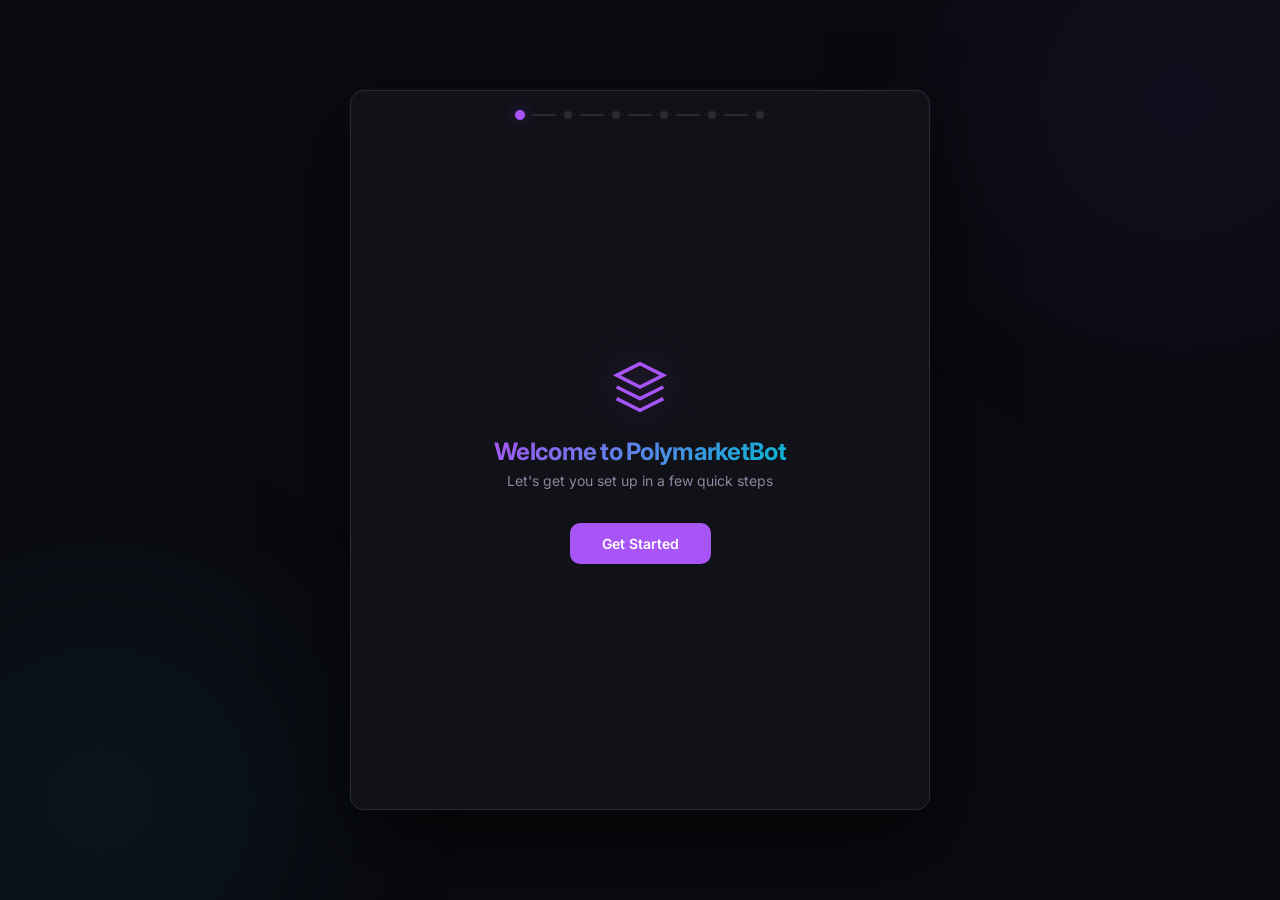
<file: dashboard/setup.html>
<!DOCTYPE html>
<html lang="en">
<head>
    <meta charset="UTF-8">
    <meta name="viewport" content="width=device-width, initial-scale=1.0">
    <title>PolymarketBot — Setup</title>
    <link rel="preconnect" href="https://fonts.googleapis.com">
    <link rel="preconnect" href="https://fonts.gstatic.com" crossorigin>
    <link href="https://fonts.googleapis.com/css2?family=JetBrains+Mono:wght@300;400;500;600;700&family=Inter:wght@300;400;500;600;700&display=swap" rel="stylesheet">
    <style>
        /* ── Design Tokens (matched from style.css) ─────────────────────────── */
        :root {
            --bg-0: #0a0a0f;
            --bg-1: #111118;
            --bg-2: #18181f;
            --bg-3: #1e1e27;
            --bg-hover: #252530;
            --border: #2a2a35;
            --border-subtle: #1f1f2a;
            --border-accent: #3a3a4a;
            --text-primary: #e8e8ef;
            --text-secondary: #8888a0;
            --text-muted: #555568;
            --green: #22c55e;
            --green-dim: #166534;
            --green-bg: rgba(34, 197, 94, 0.08);
            --red: #ef4444;
            --red-dim: #991b1b;
            --red-bg: rgba(239, 68, 68, 0.08);
            --yellow: #eab308;
            --yellow-dim: #854d0e;
            --yellow-bg: rgba(234, 179, 8, 0.08);
            --blue: #3b82f6;
            --blue-dim: #1e3a5f;
            --purple: #a855f7;
            --cyan: #06b6d4;
            --font-sans: 'Inter', -apple-system, BlinkMacSystemFont, sans-serif;
            --font-mono: 'JetBrains Mono', 'SF Mono', 'Fira Code', monospace;
            --radius-sm: 6px;
            --radius: 10px;
            --radius-lg: 14px;
            --ease: cubic-bezier(0.16, 1, 0.3, 1);
        }

        /* ── Reset & Base ───────────────────────────────────────────────────── */
        *, *::before, *::after { box-sizing: border-box; margin: 0; padding: 0; }

        html {
            font-size: 14px;
            -webkit-font-smoothing: antialiased;
            -moz-osx-font-smoothing: grayscale;
        }

        body {
            font-family: var(--font-sans);
            background: var(--bg-0);
            color: var(--text-primary);
            min-height: 100vh;
            display: flex;
            align-items: center;
            justify-content: center;
            overflow: hidden;
        }

        ::selection {
            background: rgba(168, 85, 247, 0.3);
            color: var(--text-primary);
        }

        ::-webkit-scrollbar { width: 6px; }
        ::-webkit-scrollbar-track { background: transparent; }
        ::-webkit-scrollbar-thumb { background: var(--border); border-radius: 3px; }
        ::-webkit-scrollbar-thumb:hover { background: var(--border-accent); }

        /* ── Wizard Shell ───────────────────────────────────────────────────── */
        .wizard {
            width: 580px;
            max-height: 720px;
            display: flex;
            flex-direction: column;
            background: var(--bg-1);
            border: 1px solid var(--border);
            border-radius: var(--radius-lg);
            box-shadow: 0 32px 80px rgba(0, 0, 0, 0.6), 0 0 0 1px rgba(168, 85, 247, 0.06);
            overflow: hidden;
            position: relative;
        }

        /* ── Progress Bar ───────────────────────────────────────────────────── */
        .progress {
            display: flex;
            align-items: center;
            justify-content: center;
            gap: 8px;
            padding: 20px 24px 0;
            flex-shrink: 0;
        }

        .progress-dot {
            width: 8px;
            height: 8px;
            border-radius: 50%;
            background: var(--border);
            transition: all 0.4s var(--ease);
            cursor: pointer;
        }

        .progress-dot.active {
            background: var(--purple);
            box-shadow: 0 0 10px rgba(168, 85, 247, 0.4);
            transform: scale(1.25);
        }

        .progress-dot.completed {
            background: var(--green);
            box-shadow: 0 0 6px rgba(34, 197, 94, 0.3);
        }

        .progress-line {
            width: 24px;
            height: 2px;
            background: var(--border);
            border-radius: 1px;
            transition: background 0.4s var(--ease);
        }

        .progress-line.completed {
            background: var(--green);
        }

        /* ── Steps Container ────────────────────────────────────────────────── */
        .steps-viewport {
            flex: 1;
            overflow: hidden;
            position: relative;
        }

        .steps-track {
            display: flex;
            height: 100%;
            transition: transform 0.5s var(--ease);
        }

        .step {
            min-width: 100%;
            max-height: 100%;
            overflow-y: auto;
            padding: 28px 32px 20px;
            display: flex;
            flex-direction: column;
        }

        /* ── Step Header ────────────────────────────────────────────────────── */
        .step-title {
            font-size: 20px;
            font-weight: 700;
            letter-spacing: -0.03em;
            color: var(--text-primary);
            margin-bottom: 4px;
        }

        .step-subtitle {
            font-size: 13px;
            color: var(--text-secondary);
            margin-bottom: 24px;
            line-height: 1.5;
        }

        /* ── Welcome Step ───────────────────────────────────────────────────── */
        .welcome-center {
            flex: 1;
            display: flex;
            flex-direction: column;
            align-items: center;
            justify-content: center;
            text-align: center;
            gap: 6px;
        }

        .welcome-logo {
            width: 56px;
            height: 56px;
            color: var(--purple);
            margin-bottom: 16px;
            filter: drop-shadow(0 0 20px rgba(168, 85, 247, 0.3));
            animation: float 3s ease-in-out infinite;
        }

        @keyframes float {
            0%, 100% { transform: translateY(0); }
            50% { transform: translateY(-6px); }
        }

        .welcome-title {
            font-size: 24px;
            font-weight: 700;
            letter-spacing: -0.03em;
            background: linear-gradient(135deg, var(--purple), var(--cyan));
            -webkit-background-clip: text;
            -webkit-text-fill-color: transparent;
            background-clip: text;
        }

        .welcome-sub {
            font-size: 14px;
            color: var(--text-secondary);
            margin-bottom: 28px;
        }

        /* ── Form Elements ──────────────────────────────────────────────────── */
        .field {
            display: flex;
            flex-direction: column;
            gap: 5px;
            margin-bottom: 16px;
        }

        .field:last-child { margin-bottom: 0; }

        .field-label {
            font-size: 12px;
            font-weight: 600;
            color: var(--text-secondary);
            letter-spacing: 0.01em;
        }

        .field-helper {
            font-size: 11px;
            color: var(--text-muted);
            line-height: 1.4;
        }

        .field-error {
            font-size: 11px;
            color: var(--red);
            display: none;
        }

        .field-error.visible { display: block; }

        .input-wrap {
            position: relative;
            display: flex;
            align-items: center;
        }

        .input {
            width: 100%;
            padding: 9px 12px;
            background: var(--bg-2);
            border: 1px solid var(--border);
            border-radius: var(--radius-sm);
            color: var(--text-primary);
            font-size: 13px;
            font-family: var(--font-mono);
            outline: none;
            transition: border-color 0.15s var(--ease), box-shadow 0.15s var(--ease);
        }

        .input:focus {
            border-color: var(--blue);
            box-shadow: 0 0 0 2px rgba(59, 130, 246, 0.15);
        }

        .input:hover:not(:focus) {
            border-color: var(--border-accent);
        }

        .input.error {
            border-color: var(--red);
            box-shadow: 0 0 0 2px rgba(239, 68, 68, 0.1);
        }

        .input-number {
            -moz-appearance: textfield;
            width: 100%;
        }

        .input-number::-webkit-inner-spin-button,
        .input-number::-webkit-outer-spin-button {
            opacity: 1;
            height: 24px;
        }

        /* Password toggle */
        .pw-toggle {
            position: absolute;
            right: 8px;
            background: none;
            border: none;
            color: var(--text-muted);
            cursor: pointer;
            padding: 4px;
            display: flex;
            align-items: center;
            transition: color 0.15s var(--ease);
        }

        .pw-toggle:hover { color: var(--text-primary); }

        /* ── Toggle Switch ──────────────────────────────────────────────────── */
        .toggle {
            position: relative;
            display: inline-flex;
            cursor: pointer;
            flex-shrink: 0;
        }

        .toggle input { position: absolute; opacity: 0; width: 0; height: 0; }

        .toggle-track {
            width: 44px;
            height: 24px;
            background: var(--bg-3);
            border: 1px solid var(--border);
            border-radius: 12px;
            position: relative;
            transition: background 0.25s var(--ease), border-color 0.25s var(--ease);
        }

        .toggle-thumb {
            position: absolute;
            top: 3px;
            left: 3px;
            width: 16px;
            height: 16px;
            background: var(--text-muted);
            border-radius: 50%;
            transition: transform 0.25s var(--ease), background 0.25s var(--ease);
        }

        .toggle input:checked + .toggle-track {
            background: rgba(34, 197, 94, 0.15);
            border-color: rgba(34, 197, 94, 0.4);
        }

        .toggle input:checked + .toggle-track .toggle-thumb {
            transform: translateX(20px);
            background: var(--green);
        }

        .toggle input:focus-visible + .toggle-track {
            box-shadow: 0 0 0 2px rgba(59, 130, 246, 0.25);
        }

        /* Purple toggle variant */
        .toggle.purple input:checked + .toggle-track {
            background: rgba(168, 85, 247, 0.15);
            border-color: rgba(168, 85, 247, 0.4);
        }

        .toggle.purple input:checked + .toggle-track .toggle-thumb {
            background: var(--purple);
        }

        /* ── Toggle Row ─────────────────────────────────────────────────────── */
        .toggle-row {
            display: flex;
            align-items: center;
            justify-content: space-between;
            padding: 10px 0;
        }

        .toggle-row-text {
            display: flex;
            flex-direction: column;
            gap: 2px;
        }

        .toggle-row-label {
            font-size: 13px;
            font-weight: 500;
            color: var(--text-primary);
        }

        .toggle-row-hint {
            font-size: 11px;
            color: var(--text-muted);
        }

        /* ── Radio Group ────────────────────────────────────────────────────── */
        .radio-group {
            display: flex;
            gap: 8px;
        }

        .radio-option {
            flex: 1;
            position: relative;
        }

        .radio-option input { position: absolute; opacity: 0; }

        .radio-option label {
            display: flex;
            flex-direction: column;
            align-items: center;
            gap: 3px;
            padding: 10px 8px;
            background: var(--bg-2);
            border: 1px solid var(--border);
            border-radius: var(--radius-sm);
            cursor: pointer;
            transition: all 0.2s var(--ease);
            text-align: center;
        }

        .radio-option label:hover {
            border-color: var(--border-accent);
            background: var(--bg-3);
        }

        .radio-option input:checked + label {
            border-color: rgba(168, 85, 247, 0.5);
            background: rgba(168, 85, 247, 0.06);
        }

        .radio-option input:focus-visible + label {
            box-shadow: 0 0 0 2px rgba(59, 130, 246, 0.25);
        }

        .radio-label-main {
            font-size: 12px;
            font-weight: 600;
            color: var(--text-primary);
        }

        .radio-label-sub {
            font-size: 10px;
            font-family: var(--font-mono);
            color: var(--text-muted);
        }

        /* ── Mode Selector ──────────────────────────────────────────────────── */
        .mode-selector {
            display: flex;
            background: var(--bg-2);
            border: 1px solid var(--border);
            border-radius: var(--radius);
            overflow: hidden;
            margin-bottom: 8px;
        }

        .mode-option {
            flex: 1;
            position: relative;
        }

        .mode-option input { position: absolute; opacity: 0; }

        .mode-option label {
            display: flex;
            flex-direction: column;
            align-items: center;
            gap: 4px;
            padding: 16px 12px;
            cursor: pointer;
            transition: all 0.25s var(--ease);
            border-right: 1px solid var(--border);
        }

        .mode-option:last-child label { border-right: none; }

        .mode-option label:hover { background: var(--bg-3); }

        .mode-option input:checked + label.mode-dry {
            background: rgba(34, 197, 94, 0.06);
        }

        .mode-option input:checked + label.mode-live {
            background: rgba(239, 68, 68, 0.06);
        }

        .mode-icon {
            width: 24px;
            height: 24px;
        }

        .mode-label {
            font-size: 13px;
            font-weight: 700;
            letter-spacing: 0.02em;
            text-transform: uppercase;
        }

        .mode-dry .mode-label { color: var(--green); }
        .mode-live .mode-label { color: var(--red); }

        .mode-hint {
            font-size: 10px;
            color: var(--text-muted);
        }

        .mode-indicator {
            width: 8px;
            height: 8px;
            border-radius: 50%;
            opacity: 0;
            transition: opacity 0.25s var(--ease);
        }

        .mode-dry .mode-indicator { background: var(--green); }
        .mode-live .mode-indicator { background: var(--red); }

        .mode-option input:checked + label .mode-indicator {
            opacity: 1;
            box-shadow: 0 0 8px currentColor;
        }

        /* ── Warning Banner ─────────────────────────────────────────────────── */
        .warning-banner {
            display: none;
            align-items: center;
            gap: 8px;
            padding: 10px 14px;
            background: var(--yellow-bg);
            border: 1px solid rgba(234, 179, 8, 0.2);
            border-radius: var(--radius-sm);
            margin-bottom: 16px;
            animation: fadeSlideIn 0.3s var(--ease);
        }

        .warning-banner.visible { display: flex; }

        .warning-banner svg { flex-shrink: 0; color: var(--yellow); }

        .warning-text {
            font-size: 12px;
            font-weight: 500;
            color: var(--yellow);
            line-height: 1.4;
        }

        @keyframes fadeSlideIn {
            from { opacity: 0; transform: translateY(-4px); }
            to { opacity: 1; transform: translateY(0); }
        }

        /* ── Section ────────────────────────────────────────────────────────── */
        .section {
            margin-bottom: 20px;
        }

        .section:last-child { margin-bottom: 0; }

        .section-label {
            font-size: 10px;
            font-weight: 600;
            text-transform: uppercase;
            letter-spacing: 0.08em;
            color: var(--text-muted);
            padding-bottom: 8px;
            margin-bottom: 8px;
            border-bottom: 1px solid var(--border-subtle);
        }

        /* ── Collapsible ────────────────────────────────────────────────────── */
        .collapsible-header {
            display: flex;
            align-items: center;
            justify-content: space-between;
            padding: 10px 0;
            cursor: pointer;
            user-select: none;
        }

        .collapsible-header:hover .collapsible-title { color: var(--text-primary); }

        .collapsible-title {
            font-size: 12px;
            font-weight: 600;
            color: var(--text-secondary);
            text-transform: uppercase;
            letter-spacing: 0.06em;
            transition: color 0.15s var(--ease);
        }

        .collapsible-arrow {
            width: 16px;
            height: 16px;
            color: var(--text-muted);
            transition: transform 0.3s var(--ease);
        }

        .collapsible.open .collapsible-arrow { transform: rotate(180deg); }

        .collapsible-body {
            max-height: 0;
            overflow: hidden;
            transition: max-height 0.4s var(--ease);
        }

        .collapsible.open .collapsible-body {
            max-height: 800px;
        }

        .collapsible-inner {
            padding: 4px 0 8px;
        }

        /* ── Conditional reveal ─────────────────────────────────────────────── */
        .reveal {
            max-height: 0;
            overflow: hidden;
            opacity: 0;
            transition: max-height 0.4s var(--ease), opacity 0.3s var(--ease), margin 0.3s var(--ease);
            margin-top: 0;
        }

        .reveal.open {
            max-height: 500px;
            opacity: 1;
            margin-top: 12px;
        }

        /* ── Muted Note ─────────────────────────────────────────────────────── */
        .muted-note {
            font-size: 12px;
            color: var(--text-muted);
            font-style: italic;
            padding: 8px 0;
        }

        /* ── Inline grid for number fields ──────────────────────────────────── */
        .fields-grid {
            display: grid;
            grid-template-columns: 1fr 1fr;
            gap: 12px;
        }

        /* ── Review Summary Card ────────────────────────────────────────────── */
        .review-card {
            background: var(--bg-2);
            border: 1px solid var(--border);
            border-radius: var(--radius);
            overflow: hidden;
            margin-bottom: 24px;
        }

        .review-row {
            display: flex;
            align-items: center;
            justify-content: space-between;
            padding: 12px 16px;
            border-bottom: 1px solid var(--border-subtle);
        }

        .review-row:last-child { border-bottom: none; }

        .review-label {
            font-size: 12px;
            color: var(--text-secondary);
        }

        .review-value {
            font-size: 13px;
            font-weight: 600;
            font-family: var(--font-mono);
        }

        .review-value.on { color: var(--green); }
        .review-value.off { color: var(--text-muted); }
        .review-value.warn { color: var(--yellow); }
        .review-value.safe { color: var(--green); }

        .review-check {
            display: inline-flex;
            align-items: center;
            gap: 6px;
        }

        /* ── Footer (Navigation) ────────────────────────────────────────────── */
        .wizard-footer {
            display: flex;
            align-items: center;
            justify-content: space-between;
            padding: 16px 32px 20px;
            flex-shrink: 0;
        }

        .btn {
            padding: 9px 22px;
            border: none;
            border-radius: var(--radius-sm);
            font-size: 13px;
            font-weight: 600;
            font-family: var(--font-sans);
            cursor: pointer;
            transition: all 0.2s var(--ease);
            display: inline-flex;
            align-items: center;
            gap: 6px;
        }

        .btn:active { transform: scale(0.97); }

        .btn-back {
            background: transparent;
            color: var(--text-secondary);
            padding-left: 0;
        }

        .btn-back:hover { color: var(--text-primary); }

        .btn-next {
            background: var(--purple);
            color: #fff;
        }

        .btn-next:hover {
            background: #9333ea;
            box-shadow: 0 0 20px rgba(168, 85, 247, 0.25);
        }

        .btn-launch {
            background: var(--green);
            color: #fff;
            padding: 12px 32px;
            font-size: 14px;
            border-radius: var(--radius);
        }

        .btn-launch:hover {
            background: #16a34a;
            box-shadow: 0 0 24px rgba(34, 197, 94, 0.3);
        }

        .btn-start {
            background: var(--purple);
            color: #fff;
            padding: 12px 32px;
            font-size: 14px;
            border-radius: var(--radius);
        }

        .btn-start:hover {
            background: #9333ea;
            box-shadow: 0 0 24px rgba(168, 85, 247, 0.3);
        }

        .btn:disabled {
            opacity: 0.5;
            pointer-events: none;
        }

        /* ── Spinner (for launch) ───────────────────────────────────────────── */
        .spinner {
            width: 16px;
            height: 16px;
            border: 2px solid rgba(255, 255, 255, 0.3);
            border-top-color: #fff;
            border-radius: 50%;
            animation: spin 0.6s linear infinite;
            display: none;
        }

        .btn.loading .spinner { display: block; }
        .btn.loading .btn-text { display: none; }

        @keyframes spin {
            to { transform: rotate(360deg); }
        }

        /* ── Subtle background decoration ───────────────────────────────────── */
        .bg-glow {
            position: fixed;
            width: 400px;
            height: 400px;
            border-radius: 50%;
            filter: blur(120px);
            opacity: 0.07;
            pointer-events: none;
            z-index: -1;
        }

        .bg-glow-1 {
            top: -100px;
            right: -100px;
            background: var(--purple);
        }

        .bg-glow-2 {
            bottom: -100px;
            left: -100px;
            background: var(--cyan);
        }
    </style>
</head>
<body>
    <div class="bg-glow bg-glow-1"></div>
    <div class="bg-glow bg-glow-2"></div>

    <div class="wizard">
        <!-- ── Progress Dots ────────────────────────────────────────────── -->
        <div class="progress" id="progress">
            <div class="progress-dot active" data-step="0"></div>
            <div class="progress-line"></div>
            <div class="progress-dot" data-step="1"></div>
            <div class="progress-line"></div>
            <div class="progress-dot" data-step="2"></div>
            <div class="progress-line"></div>
            <div class="progress-dot" data-step="3"></div>
            <div class="progress-line"></div>
            <div class="progress-dot" data-step="4"></div>
            <div class="progress-line"></div>
            <div class="progress-dot" data-step="5"></div>
        </div>

        <!-- ── Steps Viewport ───────────────────────────────────────────── -->
        <div class="steps-viewport">
            <div class="steps-track" id="stepsTrack">

                <!-- ══ Step 0: Welcome ══════════════════════════════════════ -->
                <div class="step" data-step="0">
                    <div class="welcome-center">
                        <svg class="welcome-logo" viewBox="0 0 24 24" fill="none" stroke="currentColor" stroke-width="1.5">
                            <path d="M12 2L2 7l10 5 10-5-10-5z"/>
                            <path d="M2 17l10 5 10-5"/>
                            <path d="M2 12l10 5 10-5"/>
                        </svg>
                        <div class="welcome-title">Welcome to PolymarketBot</div>
                        <div class="welcome-sub">Let's get you set up in a few quick steps</div>
                        <button class="btn btn-start" onclick="goTo(1)">
                            <span class="btn-text">Get Started</span>
                        </button>
                    </div>
                </div>

                <!-- ══ Step 1: Wallet Setup ═════════════════════════════════ -->
                <div class="step" data-step="1">
                    <div class="step-title">Connect Your Wallet</div>
                    <div class="step-subtitle">Link your Polygon wallet to enable trading on Polymarket</div>

                    <div class="field">
                        <label class="field-label" for="privateKey">Polygon Private Key</label>
                        <div class="input-wrap">
                            <input class="input" type="password" id="privateKey" placeholder="0x..." autocomplete="off" spellcheck="false">
                            <button class="pw-toggle" type="button" onclick="togglePassword(this)" aria-label="Show password">
                                <svg width="16" height="16" viewBox="0 0 24 24" fill="none" stroke="currentColor" stroke-width="2" stroke-linecap="round" stroke-linejoin="round">
                                    <path d="M1 12s4-8 11-8 11 8 11 8-4 8-11 8-11-8-11-8z"/>
                                    <circle cx="12" cy="12" r="3"/>
                                </svg>
                            </button>
                        </div>
                        <span class="field-helper">Your L1 private key that controls your Polymarket account</span>
                        <span class="field-error" id="privateKeyError">Private key is required</span>
                    </div>

                    <div class="field">
                        <label class="field-label" for="funderAddress">Proxy Wallet Address</label>
                        <div class="input-wrap">
                            <input class="input" type="text" id="funderAddress" placeholder="0x..." autocomplete="off" spellcheck="false">
                        </div>
                        <span class="field-helper">Find this at polymarket.com/settings</span>
                        <span class="field-error" id="funderAddressError">Wallet address is required</span>
                    </div>

                    <div class="field" style="margin-top: 4px;">
                        <label class="field-label">Signature Type</label>
                        <div class="radio-group">
                            <div class="radio-option">
                                <input type="radio" name="sigType" id="sig0" value="0">
                                <label for="sig0">
                                    <span class="radio-label-main">EOA</span>
                                    <span class="radio-label-sub">Type 0</span>
                                </label>
                            </div>
                            <div class="radio-option">
                                <input type="radio" name="sigType" id="sig1" value="1">
                                <label for="sig1">
                                    <span class="radio-label-main">MagicLink</span>
                                    <span class="radio-label-sub">Type 1</span>
                                </label>
                            </div>
                            <div class="radio-option">
                                <input type="radio" name="sigType" id="sig2" value="2" checked>
                                <label for="sig2">
                                    <span class="radio-label-main">Browser / Proxy</span>
                                    <span class="radio-label-sub">Type 2</span>
                                </label>
                            </div>
                        </div>
                    </div>
                </div>

                <!-- ══ Step 2: Telegram ═════════════════════════════════════ -->
                <div class="step" data-step="2">
                    <div class="step-title">Telegram Notifications</div>
                    <div class="step-subtitle">Get real-time alerts for trades and arbitrage opportunities</div>

                    <div class="toggle-row">
                        <div class="toggle-row-text">
                            <span class="toggle-row-label">Enable Telegram Bot</span>
                            <span class="toggle-row-hint">Receive push notifications via Telegram</span>
                        </div>
                        <label class="toggle purple">
                            <input type="checkbox" id="telegramEnabled" onchange="toggleReveal('telegramFields', this.checked)">
                            <div class="toggle-track"><div class="toggle-thumb"></div></div>
                        </label>
                    </div>

                    <div class="reveal" id="telegramFields">
                        <div class="field">
                            <label class="field-label" for="telegramToken">Bot Token</label>
                            <div class="input-wrap">
                                <input class="input" type="text" id="telegramToken" placeholder="123456:ABC-DEF..." autocomplete="off" spellcheck="false">
                            </div>
                            <span class="field-helper">Get this from @BotFather on Telegram</span>
                        </div>
                        <div class="field">
                            <label class="field-label" for="telegramChatId">Chat ID</label>
                            <div class="input-wrap">
                                <input class="input" type="text" id="telegramChatId" placeholder="123456789" autocomplete="off" spellcheck="false">
                            </div>
                            <span class="field-helper">Get this from @userinfobot on Telegram</span>
                        </div>
                    </div>

                    <div id="telegramDisabledNote" class="muted-note">You can enable this later in Settings</div>
                </div>

                <!-- ══ Step 3: Trading Settings ═════════════════════════════ -->
                <div class="step" data-step="3">
                    <div class="step-title">Trading Configuration</div>
                    <div class="step-subtitle">Set your trading mode and arbitrage parameters</div>

                    <!-- Mode selector -->
                    <div class="section">
                        <div class="section-label">Trading Mode</div>
                        <div class="mode-selector">
                            <div class="mode-option">
                                <input type="radio" name="tradeMode" id="modeDry" value="dry" checked>
                                <label for="modeDry" class="mode-dry">
                                    <div class="mode-indicator"></div>
                                    <svg class="mode-icon" viewBox="0 0 24 24" fill="none" stroke="currentColor" stroke-width="2" stroke-linecap="round" stroke-linejoin="round">
                                        <path d="M12 22s8-4 8-10V5l-8-3-8 3v7c0 6 8 10 8 10z"/>
                                    </svg>
                                    <span class="mode-label">Dry Run</span>
                                    <span class="mode-hint">Simulated, no real trades</span>
                                </label>
                            </div>
                            <div class="mode-option">
                                <input type="radio" name="tradeMode" id="modeLive" value="live">
                                <label for="modeLive" class="mode-live">
                                    <div class="mode-indicator"></div>
                                    <svg class="mode-icon" viewBox="0 0 24 24" fill="none" stroke="currentColor" stroke-width="2" stroke-linecap="round" stroke-linejoin="round">
                                        <polygon points="13 2 3 14 12 14 11 22 21 10 12 10 13 2"/>
                                    </svg>
                                    <span class="mode-label">Live</span>
                                    <span class="mode-hint">Real money trades</span>
                                </label>
                            </div>
                        </div>
                        <div class="warning-banner" id="liveWarning">
                            <svg width="16" height="16" viewBox="0 0 24 24" fill="none" stroke="currentColor" stroke-width="2" stroke-linecap="round" stroke-linejoin="round">
                                <path d="M10.29 3.86L1.82 18a2 2 0 0 0 1.71 3h16.94a2 2 0 0 0 1.71-3L13.71 3.86a2 2 0 0 0-3.42 0z"/>
                                <line x1="12" y1="9" x2="12" y2="13"/>
                                <line x1="12" y1="17" x2="12.01" y2="17"/>
                            </svg>
                            <span class="warning-text">Live mode will execute real trades with real money</span>
                        </div>
                    </div>

                    <!-- Arbitrage section -->
                    <div class="section">
                        <div class="section-label">Arbitrage Trading</div>
                        <div class="toggle-row">
                            <div class="toggle-row-text">
                                <span class="toggle-row-label">Enable Arbitrage Detection</span>
                            </div>
                            <label class="toggle">
                                <input type="checkbox" id="arbEnabled" checked onchange="toggleReveal('arbFields', this.checked)">
                                <div class="toggle-track"><div class="toggle-thumb"></div></div>
                            </label>
                        </div>

                        <div class="reveal open" id="arbFields">
                            <div class="toggle-row" style="padding-top: 4px;">
                                <div class="toggle-row-text">
                                    <span class="toggle-row-label">Auto Execute</span>
                                    <span class="toggle-row-hint">Automatically place trades when arb is found</span>
                                </div>
                                <label class="toggle">
                                    <input type="checkbox" id="autoExecute" onchange="document.getElementById('autoExecWarning').classList.toggle('visible', this.checked)">
                                    <div class="toggle-track"><div class="toggle-thumb"></div></div>
                                </label>
                            </div>
                            <div class="warning-banner" id="autoExecWarning">
                                <svg width="16" height="16" viewBox="0 0 24 24" fill="none" stroke="currentColor" stroke-width="2" stroke-linecap="round" stroke-linejoin="round">
                                    <path d="M10.29 3.86L1.82 18a2 2 0 0 0 1.71 3h16.94a2 2 0 0 0 1.71-3L13.71 3.86a2 2 0 0 0-3.42 0z"/>
                                    <line x1="12" y1="9" x2="12" y2="13"/>
                                    <line x1="12" y1="17" x2="12.01" y2="17"/>
                                </svg>
                                <span class="warning-text">Bot will place orders automatically without confirmation</span>
                            </div>
                            <div class="fields-grid" style="margin-top: 8px;">
                                <div class="field">
                                    <label class="field-label" for="maxPositionSize">Max Position Size</label>
                                    <input class="input input-number" type="number" id="maxPositionSize" value="100" min="1" max="10000" step="10">
                                    <span class="field-helper">Shares per trade</span>
                                </div>
                                <div class="field">
                                    <label class="field-label" for="arbMinProfit">Min Profit ($)</label>
                                    <input class="input input-number" type="number" id="arbMinProfit" value="0.005" min="0.001" max="1" step="0.001">
                                    <span class="field-helper">Per-share threshold</span>
                                </div>
                                <div class="field">
                                    <label class="field-label" for="arbMinRoi">Min ROI (%)</label>
                                    <input class="input input-number" type="number" id="arbMinRoi" value="0.3" min="0.01" max="50" step="0.1">
                                    <span class="field-helper">Minimum return</span>
                                </div>
                                <div class="field">
                                    <label class="field-label" for="arbCooldown">Cooldown (sec)</label>
                                    <input class="input input-number" type="number" id="arbCooldown" value="120" min="0" max="3600" step="10">
                                    <span class="field-helper">Between executions</span>
                                </div>
                            </div>
                        </div>
                    </div>

                    <!-- Directional section (collapsed) -->
                    <div class="collapsible" id="directionalSection">
                        <div class="collapsible-header" onclick="toggleCollapsible('directionalSection')">
                            <span class="collapsible-title">Directional Trading</span>
                            <svg class="collapsible-arrow" viewBox="0 0 24 24" fill="none" stroke="currentColor" stroke-width="2" stroke-linecap="round" stroke-linejoin="round">
                                <polyline points="6 9 12 15 18 9"/>
                            </svg>
                        </div>
                        <div class="collapsible-body">
                            <div class="collapsible-inner">
                                <div class="fields-grid">
                                    <div class="field">
                                        <label class="field-label" for="buyYesTrigger">Buy YES Trigger</label>
                                        <input class="input input-number" type="number" id="buyYesTrigger" value="0.87" min="0" max="1" step="0.01">
                                        <span class="field-helper">0 = disabled</span>
                                    </div>
                                    <div class="field">
                                        <label class="field-label" for="buyNoTrigger">Buy NO Trigger</label>
                                        <input class="input input-number" type="number" id="buyNoTrigger" value="0.87" min="0" max="1" step="0.01">
                                        <span class="field-helper">0 = disabled</span>
                                    </div>
                                    <div class="field">
                                        <label class="field-label" for="maxBuyPrice">Max Buy Price</label>
                                        <input class="input input-number" type="number" id="maxBuyPrice" value="0.96" min="0" max="1" step="0.01">
                                        <span class="field-helper">0 = no cap</span>
                                    </div>
                                    <div class="field">
                                        <label class="field-label" for="directionalBuySize">Buy Size</label>
                                        <input class="input input-number" type="number" id="directionalBuySize" value="50" min="1" max="10000" step="10">
                                        <span class="field-helper">Shares per order</span>
                                    </div>
                                </div>
                            </div>
                        </div>
                    </div>
                </div>

                <!-- ══ Step 4: Advanced ═════════════════════════════════════ -->
                <div class="step" data-step="4">
                    <div class="step-title">Advanced Settings</div>
                    <div class="step-subtitle">These defaults work great for most users</div>

                    <div class="section">
                        <div class="section-label">Connection</div>
                        <div class="toggle-row">
                            <div class="toggle-row-text">
                                <span class="toggle-row-label">WebSocket Streaming</span>
                                <span class="toggle-row-hint">Real-time prices via WebSocket</span>
                            </div>
                            <label class="toggle">
                                <input type="checkbox" id="useWebsocket" checked>
                                <div class="toggle-track"><div class="toggle-thumb"></div></div>
                            </label>
                        </div>
                        <div class="field" style="margin-top: 4px;">
                            <label class="field-label" for="pollingInterval">Polling Interval (sec)</label>
                            <input class="input input-number" type="number" id="pollingInterval" value="5" min="1" max="60" step="1">
                            <span class="field-helper">How often to check for updates</span>
                        </div>
                    </div>

                    <div class="section">
                        <div class="section-label">Market Behavior</div>
                        <div class="fields-grid">
                            <div class="field">
                                <label class="field-label" for="spikeThreshold">Spike Threshold</label>
                                <input class="input input-number" type="number" id="spikeThreshold" value="0.15" min="0.01" max="1" step="0.01">
                                <span class="field-helper">Price change filter</span>
                            </div>
                            <div class="field">
                                <label class="field-label" for="marketRestSeconds">Market Rest Period</label>
                                <input class="input input-number" type="number" id="marketRestSeconds" value="480" min="0" max="900" step="30">
                                <span class="field-helper">Seconds to wait after a new market opens before trading (default: 8 min)</span>
                            </div>
                        </div>
                    </div>

                    <div class="section">
                        <div class="section-label">Risk Management</div>
                        <div class="fields-grid">
                            <div class="field">
                                <label class="field-label" for="maxBudget">Max Budget ($)</label>
                                <input class="input input-number" type="number" id="maxBudget" value="1000" min="10" max="100000" step="100">
                            </div>
                            <div class="field">
                                <label class="field-label" for="maxConcurrentPositions">Max Concurrent</label>
                                <input class="input input-number" type="number" id="maxConcurrentPositions" value="3" min="1" max="20" step="1">
                                <span class="field-helper">Simultaneous positions</span>
                            </div>
                            <div class="field">
                                <label class="field-label" for="maxLossPerTrade">Max Loss / Trade ($)</label>
                                <input class="input input-number" type="number" id="maxLossPerTrade" value="10" min="1" max="1000" step="1">
                            </div>
                            <div class="field">
                                <label class="field-label" for="maxDailyLoss">Max Daily Loss ($)</label>
                                <input class="input input-number" type="number" id="maxDailyLoss" value="50" min="1" max="10000" step="10">
                            </div>
                        </div>
                    </div>
                </div>

                <!-- ══ Step 5: Review & Launch ══════════════════════════════ -->
                <div class="step" data-step="5">
                    <div class="step-title">You're All Set!</div>
                    <div class="step-subtitle">Review your configuration and launch the bot</div>

                    <div class="review-card" id="reviewCard">
                        <!-- Populated by JS -->
                    </div>

                    <div style="display: flex; justify-content: center;">
                        <button class="btn btn-launch" id="launchBtn" onclick="launch()">
                            <span class="btn-text">Launch Bot</span>
                            <div class="spinner"></div>
                        </button>
                    </div>
                </div>

            </div>
        </div>

        <!-- ── Footer Navigation ────────────────────────────────────────── -->
        <div class="wizard-footer" id="wizardFooter">
            <button class="btn btn-back" id="backBtn" onclick="prev()" style="visibility: hidden;">
                <svg width="14" height="14" viewBox="0 0 24 24" fill="none" stroke="currentColor" stroke-width="2" stroke-linecap="round" stroke-linejoin="round"><polyline points="15 18 9 12 15 6"/></svg>
                Back
            </button>
            <button class="btn btn-next" id="nextBtn" onclick="next()" style="display: none;">
                <span class="btn-text">Next</span>
                <svg width="14" height="14" viewBox="0 0 24 24" fill="none" stroke="currentColor" stroke-width="2" stroke-linecap="round" stroke-linejoin="round"><polyline points="9 18 15 12 9 6"/></svg>
            </button>
        </div>
    </div>

    <script>
        /* ── State ──────────────────────────────────────────────────────── */
        let currentStep = 0;
        const totalSteps = 6;

        /* ── Navigation ─────────────────────────────────────────────────── */
        function goTo(step) {
            if (step < 0 || step >= totalSteps) return;

            // Validate before moving forward
            if (step > currentStep && !validateStep(currentStep)) return;

            currentStep = step;
            updateUI();
        }

        function next() { goTo(currentStep + 1); }
        function prev() { goTo(currentStep - 1); }

        function updateUI() {
            // Slide track
            document.getElementById('stepsTrack').style.transform =
                `translateX(-${currentStep * 100}%)`;

            // Progress dots
            const dots = document.querySelectorAll('.progress-dot');
            const lines = document.querySelectorAll('.progress-line');

            dots.forEach((dot, i) => {
                dot.classList.remove('active', 'completed');
                if (i === currentStep) dot.classList.add('active');
                else if (i < currentStep) dot.classList.add('completed');
            });

            lines.forEach((line, i) => {
                line.classList.toggle('completed', i < currentStep);
            });

            // Footer buttons
            const backBtn = document.getElementById('backBtn');
            const nextBtn = document.getElementById('nextBtn');
            const footer = document.getElementById('wizardFooter');

            if (currentStep === 0) {
                // Welcome: hide all footer buttons
                backBtn.style.visibility = 'hidden';
                nextBtn.style.display = 'none';
            } else if (currentStep === totalSteps - 1) {
                // Review: show back, hide next (launch is in-step)
                backBtn.style.visibility = 'visible';
                nextBtn.style.display = 'none';
            } else {
                backBtn.style.visibility = 'visible';
                nextBtn.style.display = 'inline-flex';
            }

            // Build review card on last step
            if (currentStep === totalSteps - 1) buildReview();
        }

        /* ── Validation ─────────────────────────────────────────────────── */
        function validateStep(step) {
            clearErrors();

            if (step === 1) {
                let valid = true;
                const pk = document.getElementById('privateKey');
                const fa = document.getElementById('funderAddress');

                if (!pk.value.trim()) {
                    showError(pk, 'privateKeyError');
                    valid = false;
                }
                if (!fa.value.trim()) {
                    showError(fa, 'funderAddressError');
                    valid = false;
                }
                return valid;
            }

            return true;
        }

        function showError(input, errorId) {
            input.classList.add('error');
            document.getElementById(errorId).classList.add('visible');
        }

        function clearErrors() {
            document.querySelectorAll('.input.error').forEach(el => el.classList.remove('error'));
            document.querySelectorAll('.field-error.visible').forEach(el => el.classList.remove('visible'));
        }

        // Clear error on input
        document.addEventListener('input', (e) => {
            if (e.target.classList.contains('error')) {
                e.target.classList.remove('error');
                const errorEl = e.target.closest('.field')?.querySelector('.field-error');
                if (errorEl) errorEl.classList.remove('visible');
            }
        });

        /* ── Toggle Helpers ─────────────────────────────────────────────── */
        function togglePassword(btn) {
            const input = btn.parentElement.querySelector('input');
            const isPassword = input.type === 'password';
            input.type = isPassword ? 'text' : 'password';
            btn.setAttribute('aria-label', isPassword ? 'Hide password' : 'Show password');
            // Swap icon
            btn.innerHTML = isPassword
                ? `<svg width="16" height="16" viewBox="0 0 24 24" fill="none" stroke="currentColor" stroke-width="2" stroke-linecap="round" stroke-linejoin="round"><path d="M17.94 17.94A10.07 10.07 0 0 1 12 20c-7 0-11-8-11-8a18.45 18.45 0 0 1 5.06-5.94M9.9 4.24A9.12 9.12 0 0 1 12 4c7 0 11 8 11 8a18.5 18.5 0 0 1-2.16 3.19m-6.72-1.07a3 3 0 1 1-4.24-4.24"/><line x1="1" y1="1" x2="23" y2="23"/></svg>`
                : `<svg width="16" height="16" viewBox="0 0 24 24" fill="none" stroke="currentColor" stroke-width="2" stroke-linecap="round" stroke-linejoin="round"><path d="M1 12s4-8 11-8 11 8 11 8-4 8-11 8-11-8-11-8z"/><circle cx="12" cy="12" r="3"/></svg>`;
        }

        function toggleReveal(id, show) {
            document.getElementById(id).classList.toggle('open', show);

            // Telegram: hide/show muted note
            if (id === 'telegramFields') {
                const note = document.getElementById('telegramDisabledNote');
                if (note) note.style.display = show ? 'none' : 'block';
            }
        }

        function toggleCollapsible(id) {
            document.getElementById(id).classList.toggle('open');
        }

        // Live warning
        document.querySelectorAll('input[name="tradeMode"]').forEach(radio => {
            radio.addEventListener('change', () => {
                document.getElementById('liveWarning').classList.toggle(
                    'visible', document.getElementById('modeLive').checked
                );
            });
        });

        /* ── Review Card ────────────────────────────────────────────────── */
        function buildReview() {
            const pk = document.getElementById('privateKey').value.trim();
            const tgEnabled = document.getElementById('telegramEnabled').checked;
            const isDry = document.getElementById('modeDry').checked;
            const arbOn = document.getElementById('arbEnabled').checked;
            const autoExec = document.getElementById('autoExecute').checked;
            const maxPos = document.getElementById('maxPositionSize').value;
            const marketRest = parseInt(document.getElementById('marketRestSeconds').value) || 0;

            const walletDisplay = pk
                ? `${pk.slice(0, 6)}...${pk.slice(-4)}`
                : 'Not set';

            const rows = [
                { label: 'Wallet', value: pk ? walletDisplay : 'Not connected', cls: pk ? 'on' : 'off', check: !!pk },
                { label: 'Telegram', value: tgEnabled ? 'Enabled' : 'Disabled', cls: tgEnabled ? 'on' : 'off' },
                { label: 'Trading Mode', value: isDry ? 'Dry Run' : 'LIVE', cls: isDry ? 'safe' : 'warn' },
                { label: 'Arbitrage', value: arbOn ? 'Enabled' : 'Disabled', cls: arbOn ? 'on' : 'off' },
                { label: 'Auto Execute', value: autoExec ? 'On' : 'Off', cls: autoExec ? 'warn' : 'off' },
                { label: 'Max Position', value: maxPos + ' shares', cls: '' },
            ];

            if (marketRest > 0) {
                const mins = Math.floor(marketRest / 60);
                const secs = marketRest % 60;
                const display = mins > 0 ? (secs > 0 ? `${mins}m ${secs}s` : `${mins}m`) : `${marketRest}s`;
                rows.push({ label: 'Market Rest', value: display, cls: '' });
            }

            const card = document.getElementById('reviewCard');
            card.innerHTML = rows.map(r => `
                <div class="review-row">
                    <span class="review-label">${r.label}</span>
                    <span class="review-value ${r.cls}">
                        ${r.check !== undefined && r.check ? '<span class="review-check"><svg width="14" height="14" viewBox="0 0 24 24" fill="none" stroke="currentColor" stroke-width="2.5" stroke-linecap="round" stroke-linejoin="round"><polyline points="20 6 9 17 4 12"/></svg> ' + r.value + '</span>' : r.value}
                    </span>
                </div>
            `).join('');
        }

        /* ── Collect Config ─────────────────────────────────────────────── */
        function collectConfig() {
            return {
                private_key: document.getElementById('privateKey').value.trim(),
                funder_address: document.getElementById('funderAddress').value.trim(),
                signature_type: parseInt(document.querySelector('input[name="sigType"]:checked').value),
                telegram_enabled: document.getElementById('telegramEnabled').checked,
                telegram_bot_token: document.getElementById('telegramToken').value.trim(),
                telegram_chat_id: document.getElementById('telegramChatId').value.trim(),
                dry_run: document.getElementById('modeDry').checked,
                arb_enabled: document.getElementById('arbEnabled').checked,
                auto_execute: document.getElementById('autoExecute').checked,
                max_position_size: parseFloat(document.getElementById('maxPositionSize').value),
                arb_min_profit: parseFloat(document.getElementById('arbMinProfit').value),
                arb_min_roi_pct: parseFloat(document.getElementById('arbMinRoi').value),
                arb_cooldown_seconds: parseInt(document.getElementById('arbCooldown').value),
                buy_yes_trigger: parseFloat(document.getElementById('buyYesTrigger').value),
                buy_no_trigger: parseFloat(document.getElementById('buyNoTrigger').value),
                max_buy_price: parseFloat(document.getElementById('maxBuyPrice').value),
                directional_buy_size: parseFloat(document.getElementById('directionalBuySize').value),
                use_websocket: document.getElementById('useWebsocket').checked,
                polling_interval: parseInt(document.getElementById('pollingInterval').value),
                spike_threshold: parseFloat(document.getElementById('spikeThreshold').value),
                market_rest_seconds: parseInt(document.getElementById('marketRestSeconds').value),
                max_budget: parseFloat(document.getElementById('maxBudget').value),
                max_concurrent_positions: parseInt(document.getElementById('maxConcurrentPositions').value),
                max_loss_per_trade: parseFloat(document.getElementById('maxLossPerTrade').value),
                max_daily_loss: parseFloat(document.getElementById('maxDailyLoss').value),
                stop_loss_enabled: false,
                stop_loss_amount: 0,
            };
        }

        /* ── Launch ─────────────────────────────────────────────────────── */
        async function launch() {
            const btn = document.getElementById('launchBtn');
            btn.classList.add('loading');
            btn.disabled = true;

            const config = collectConfig();

            try {
                // Save config via the pywebview Python↔JS bridge when
                // available. This is the only path that can write
                // wallet-sensitive fields (private key, funder address,
                // Telegram credentials) — the HTTP route rejects them
                // to block CSRF / LAN / DNS-rebinding attackers.
                const bridge = window.pywebview && window.pywebview.api
                    ? window.pywebview.api
                    : null;
                if (!bridge || typeof bridge.save_setup !== 'function') {
                    throw new Error(
                        'Setup must be completed from the desktop app window.'
                    );
                }
                const saveRes = await bridge.save_setup(config);
                if (!saveRes || !saveRes.ok) {
                    throw new Error('Failed to save configuration');
                }

                // Start bot
                const startResp = await fetch('/api/bot/start', {
                    method: 'POST',
                    headers: { 'Content-Type': 'application/json' },
                });

                if (!startResp.ok) throw new Error('Failed to start bot');

                // Redirect to dashboard
                window.location.href = '/';
            } catch (err) {
                btn.classList.remove('loading');
                btn.disabled = false;

                // Show inline error
                const errDiv = document.createElement('div');
                errDiv.className = 'warning-banner visible';
                errDiv.style.marginTop = '16px';
                errDiv.style.justifyContent = 'center';
                errDiv.innerHTML = `
                    <svg width="16" height="16" viewBox="0 0 24 24" fill="none" stroke="currentColor" stroke-width="2"><circle cx="12" cy="12" r="10"/><line x1="12" y1="8" x2="12" y2="12"/><line x1="12" y1="16" x2="12.01" y2="16"/></svg>
                    <span class="warning-text">${err.message}</span>
                `;

                // Remove existing error if any
                const existing = btn.parentElement.parentElement.querySelector('.warning-banner');
                if (existing) existing.remove();

                btn.parentElement.after(errDiv);
            }
        }

        /* ── Keyboard nav ───────────────────────────────────────────────── */
        document.addEventListener('keydown', (e) => {
            if (e.key === 'Enter' && currentStep === 0) {
                goTo(1);
            } else if (e.key === 'Enter' && e.target.tagName !== 'INPUT' && currentStep > 0 && currentStep < totalSteps - 1) {
                next();
            }
        });

        /* ── Progress dot click navigation ──────────────────────────────── */
        document.querySelectorAll('.progress-dot').forEach(dot => {
            dot.addEventListener('click', () => {
                const target = parseInt(dot.dataset.step);
                // Only allow clicking completed or adjacent steps
                if (target <= currentStep || target === currentStep + 1) {
                    goTo(target);
                }
            });
        });

        /* ── Init ───────────────────────────────────────────────────────── */
        updateUI();
    </script>
</body>
</html>
</file>
